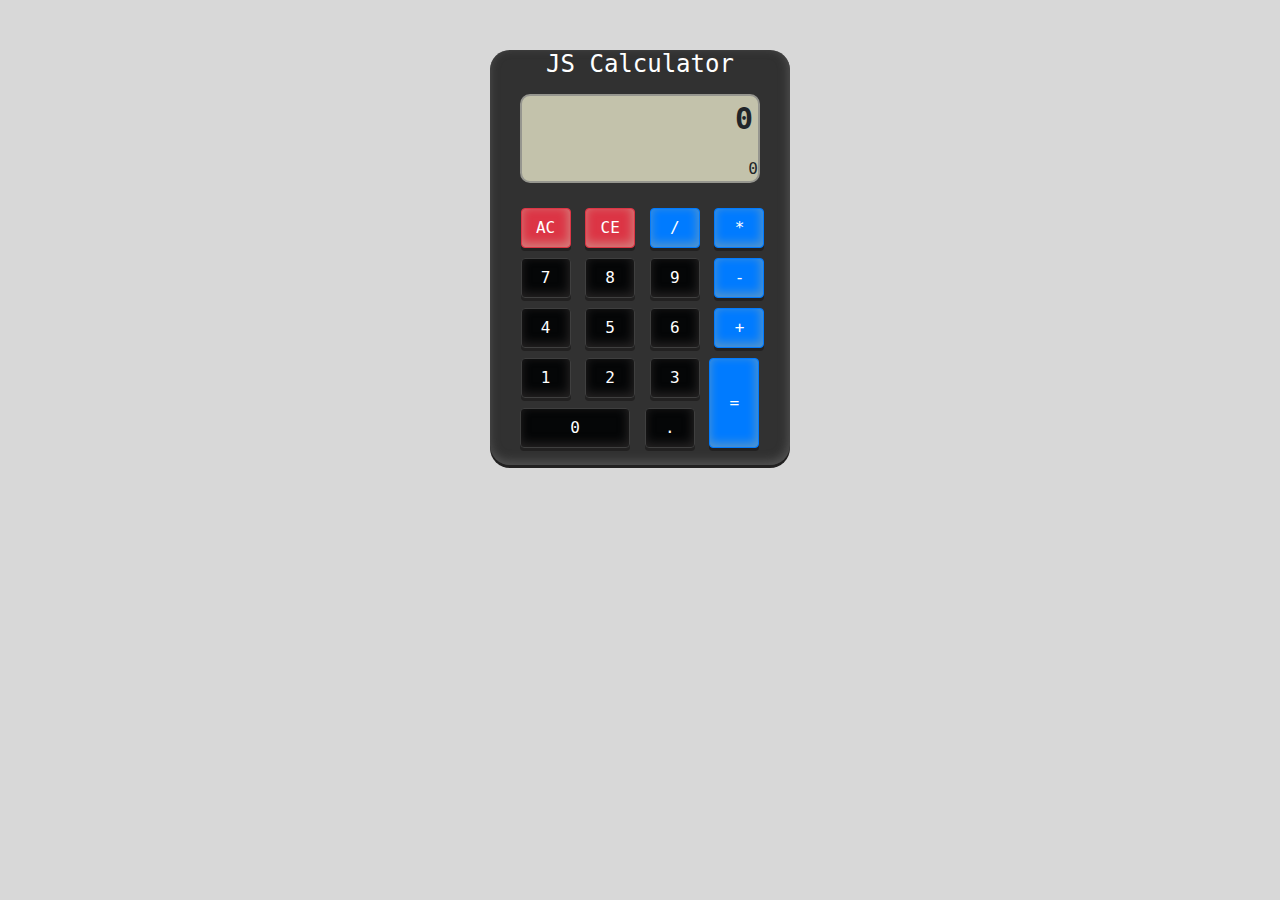
<file: fcc-javascript-calculator/index.html>
<!DOCTYPE html>
<html lang="en" >
<head>
  <meta charset="UTF-8">
  <title>FCC Javascript Calculator</title>
  
  
  <link rel='stylesheet prefetch' href='https://cdnjs.cloudflare.com/ajax/libs/twitter-bootstrap/4.0.0-alpha.6/css/bootstrap.min.css'>

      <link rel="stylesheet" href="css/style.css">

  
</head>

<body>
  <div id="calculator">
  <div class="text-center title">
    <h4>JS Calculator</h4>
  </div>
  <div id="entrybox">
    <div id="entry">
      <p id="answer" class="text-right">0</p>
    </div>
    <div id="history" class="text-right">0</div>
  </div>
  <div id="buttons" class="text-center">
    <button id="ac" class="btn btn-danger">AC</button>
    <button id="ce" class="btn btn-danger">CE</button>
    <button id="/" class="btn btn-primary">/</button>
    <button id="*" class="btn btn-primary">*</button>
    </br>
    <button id="7" class="btn btn-black">7</button>
    <button id="8" class="btn btn-black">8</button>
    <button id="9" class="btn btn-black">9</button>
    <button id="-" class="btn btn-primary">-</button>
    </br>
    <button id="4" class="btn btn-black">4</button>
    <button id="5" class="btn btn-black">5</button>
    <button id="6" class="btn btn-black">6</button>
    <button id="+" class="btn btn-primary">+</button>
    </br>
    <button id="1" class="btn btn-black">1</button>
    <button id="2" class="btn btn-black">2</button>
    <button id="3" class="btn btn-black">3</button>
    <button id="hidden" class="btn btn-primary"></button>
    </br>
    <button id="0" class="btn btn-black zero ">0</button>
    <button id="." class="btn btn-black">.</button>
    <button id="equals" class="btn btn-primary">=</button>
  </div>
</div>
  <script src='https://cdnjs.cloudflare.com/ajax/libs/jquery/3.2.1/jquery.min.js'></script>

    <script  src="js/index.js"></script>

</body>
</html>
</file>
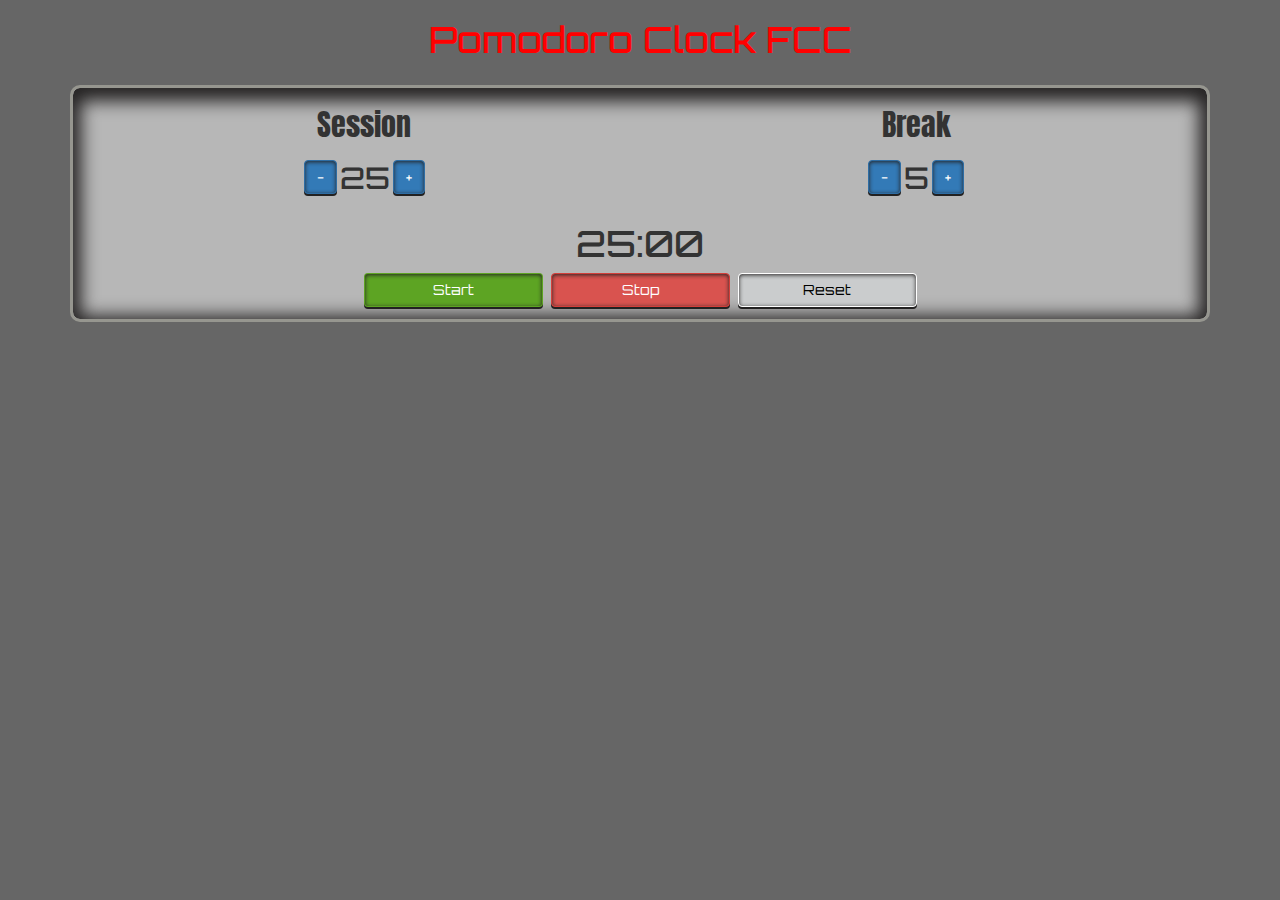
<file: fcc-pomodoro-clock/index.html>
<!DOCTYPE html>
<html lang="en" >
<head>
  <meta charset="UTF-8">
  <title>FCC Pomodoro Clock </title>
  
  
  <link rel='stylesheet prefetch' href='https://fonts.googleapis.com/css?family=Orbitron'>
<link rel='stylesheet prefetch' href='https://fonts.googleapis.com/css?family=Anton'>
<link rel='stylesheet prefetch' href='https://cdnjs.cloudflare.com/ajax/libs/twitter-bootstrap/4.0.0-beta.2/css/bootstrap.css'>
<link rel='stylesheet prefetch' href='https://cdnjs.cloudflare.com/ajax/libs/twitter-bootstrap/3.3.7/css/bootstrap.min.css'>

      <link rel="stylesheet" href="css/style.css">

  
</head>

<body>
  <audio id="click" src="https://d1490khl9dq1ow.cloudfront.net/sfx/mp3preview/electrical-device-beep-error_zyLZqdVd.mp3" type="audio/mpeg"></audio>

<h1 class="text-center mainTitle">Pomodoro Clock FCC</h1>
<audio id="end" src="http://soundbible.com/mp3/Boxing_arena_sound-Samantha_Enrico-246597508.mp3" type="audio/mpeg"></audio>
<div class="container ">
  <div class="col-6 sesL">
    <h2 id="sessionTitle">Session</h2>
    <div class="centerAll sesbr">
      <button id="minusSession" class="btn btn-primary">-</button>
      <h2 id="sessionText" class="num">25</h2>
      <button id="plusSession" class="btn btn-primary">+</button>
    </div>
  </div>

  <div class="col-6 brkL">
    <h2 id="breakTitle">Break</h2>
    <div class="centerAll sesbr">
      <button id="minusBreak" class="btn btn-primary">-</button>
      <h2 id="breakText" class="num">5</h2>
      <button id="plusBreak" class="btn btn-primary">+</button>
    </div>
  </div>
  <div class="centerAll col-12 sesT num">
    <h1 id="mins">00</h1>
    <h1>:</h1>
    <h1 id="secs">00</h1>
  </div>

  <div class="centerAll col-12 ">
    <button id="start" class="btn btn-start col-md-2 col-xs-4 col-sm-4 xs-4">Start</button>
    <button id="stop" class="btn btn-danger  col-md-2 col-sm-4 col-xs-4">Stop</button>
    <button id="reset" class="btn btn-primary  col-md-2 col-sm-4 col-xs-4">Reset</button>
  </div>
</div>
  <script src='https://cdnjs.cloudflare.com/ajax/libs/jquery/3.2.1/jquery.min.js'></script>

    <script  src="js/index.js"></script>

</body>
</html>
</file>
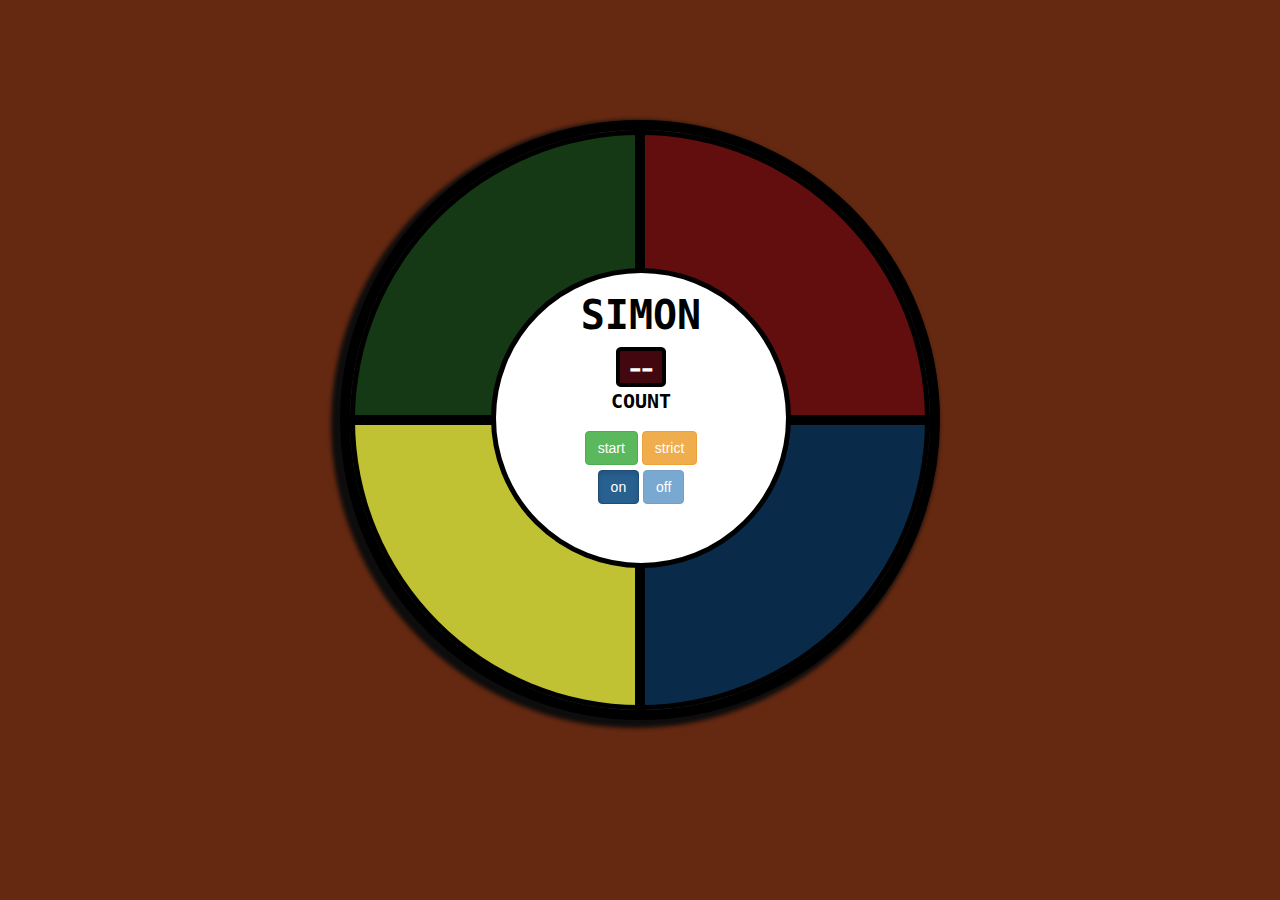
<file: fcc-simon-game/index.html>
<!DOCTYPE html>
<html lang="en" >
<head>
  <meta charset="UTF-8">
  <title>FCC SIMON GAME</title>
  
  
  <link rel='stylesheet prefetch' href='https://cdnjs.cloudflare.com/ajax/libs/twitter-bootstrap/3.3.7/css/bootstrap.min.css'>
<link rel='stylesheet prefetch' href='https://fonts.googleapis.com/css?family=Orbitron'>

      <link rel="stylesheet" href="css/style.css">

  
</head>

<body>
  <audio id="audio-green" src="https://s3.amazonaws.com/freecodecamp/simonSound1.mp3" type="audio/mpeg"></audio>
<audio id="audio-red" src="https://s3.amazonaws.com/freecodecamp/simonSound2.mp3" type="audio/mpeg"></audio>
<audio id="audio-blue" src="https://s3.amazonaws.com/freecodecamp/simonSound3.mp3" type="audio/mpeg"></audio>
<audio id="audio-yellow" src="https://s3.amazonaws.com/freecodecamp/simonSound4.mp3" type="audio/mpeg"></audio>
<audio id="error" src="https://d1490khl9dq1ow.cloudfront.net/sfx/mp3preview/electrical-device-beep-error_zyLZqdVd.mp3" type="audio/mpeg"></audio>

<div class="container">
  <div class="board">
    <div id="0" class="green areas"></div>
    <div id="1" class="red areas"></div>
    <div id="2" class="yellow areas"></div>
    <div id="3" class="blue areas"></div>
<div class="buttons">
<h2 class="title">SIMON</h2>
  <div class="row">
     <div id="turns"class="count indicator">--</div>
    <p class="count">COUNT</p>
   
    </div>

<div class="row">
  <button id="start" class="btn btn-success">start</button>
<button id="strict" class="btn btn-warning">strict</button>
</div>
  <div class="row">
<button id="on" class="btn btn-primary active">on</button>
<button id="off" class="btn btn-primary disabled">off</button>
    </div>
  </div>
 </div>
</div>
<h2 id="announcement"class="count text-center"></h2>
  <script src='https://cdnjs.cloudflare.com/ajax/libs/jquery/3.2.1/jquery.min.js'></script>

    <script  src="js/index.js"></script>

</body>
</html>
</file>
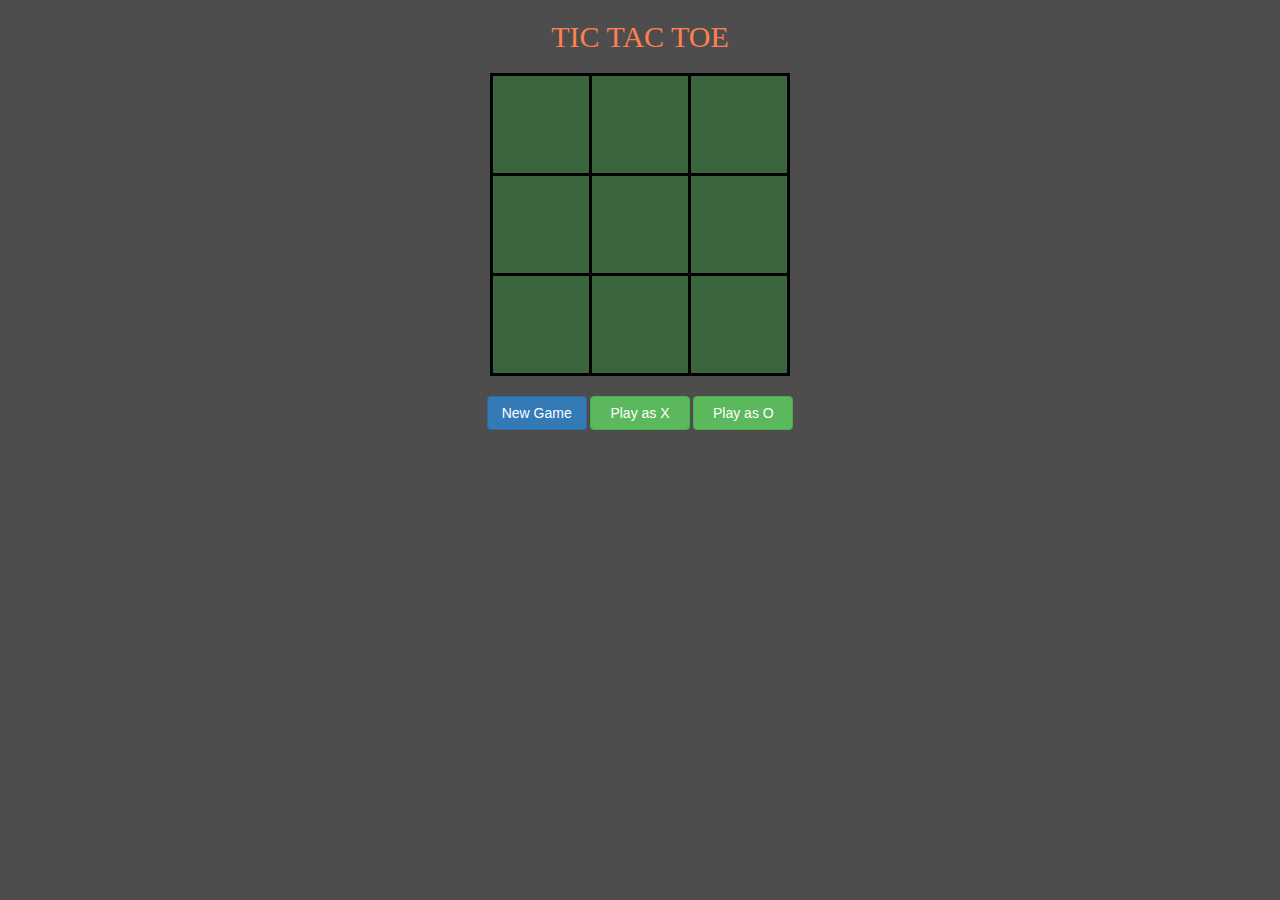
<file: fcc-tic-tac-toe-min-max/index.html>
<!DOCTYPE html>
<html lang="en" >
<head>
  <meta charset="UTF-8">
  <title>FCC TIC TAC TOE (min-max)</title>
  
  
  <link rel='stylesheet prefetch' href='https://cdnjs.cloudflare.com/ajax/libs/twitter-bootstrap/3.3.7/css/bootstrap.min.css'>

      <link rel="stylesheet" href="css/style.css">

  
</head>

<body>
  <h2 class="anouncement text-center">TIC TAC TOE</h2>
<table>
  <tr>
    <td class="box" id="0"></td>
    <td class="box" id="1"></td>
    <td class="box" id="2"></td>    
  </tr>
  <tr>
    <td class="box" id="3"></td>
    <td class="box" id="4"></td>
    <td class="box" id="5"></td>    
  </tr>
  <tr>
    <td class="box" id="6"></td>
    <td class="box" id="7"></td>
    <td class="box" id="8"></td>    
  </tr>
</table>
<div class="row">
  <button class="btn btn-primary new">New Game</button>
<button class="btn btn-success" id="X">Play as X</button>
<button class="btn btn-success" id="O">Play as O</button>
  </div>
  <script src='https://cdnjs.cloudflare.com/ajax/libs/jquery/3.2.1/jquery.min.js'></script>

    <script  src="js/index.js"></script>

</body>
</html>
</file>
<file: fcc-pomodoro-clock/css/style.css>
body {
  font-family: monospace;
  background-color: #666;
  background-image: URL(
    "https://images.alphacoders.com/238/thumb-1920-238803.jpg"
  );
}

.ml {
  margin-left: 5px;
}

#sessionTitle,
#breakTitle {
  margin-right: -15px;
  margin-left: -15px;
  font-family: "Anton",sans-serif;
}
.container {
  margin-top: 25px;
  background-color: #b7b7b7;
  border-width: 3px;
  border-color: #96968f;
  border-style: solid;
  border-radius: 10px;
  box-shadow: inset 0px 5px 16.6px 8px #242222;
  padding-bottom: 12px;
}
.btn {
  border-width: 1px;
  box-shadow: 0px 2px 0px 0px #222121, inset 0px 1px 4px 0px #242222;
font-family: 'Orbitron', sans-serif;
}
.btn:hover {
  cursor: pointer;
}
.sesL {
  float: left;
  text-align: center;
}
.brkL {
  float: right;
  text-align: center;
}

.centerAll {
  display: flex;
  flex-direction: row;
  flex-wrap: wrap;
  justify-content: center;
  align-items: center;
}
.logo {
  width: 200px;
}
.mainTitle {
  color: red;
  font-family: 'Orbitron', sans-serif;
  margin-top: 20px;
}
#reset {
  background-color: #cacccd;
  color: black;
}
.btn-start {
  background-color: #5da423;
  color: #ffffff;
}
.btn-start:hover {
  background-color: #457a1a;
}
#reset {
  border-color: #ffffff;
}
.num{
  font-family: 'Orbitron', sans-serif;
  margin-top: 10px;
  padding:0 3px;
}

@media (max-width: 350px){
  .sesbr{
    display:inline-grid;
  }
}
@media (min-width: 768px){
  #start ,#stop, #reset{
    margin:0 4px;
  }
}
</file>
<file: fcc-simon-game/css/style.css>
body{
 background:#652911;
  background-image: URL(
    "http://www.wallpapers4u.org/wp-content/uploads/wooden_solid_dark_brown_9665_1920x1080.jpg"
  );
}
.container{
  margin:100px auto;
  text-align:center;
}
.board{
  margin:20px auto;
  border-radius:50%;
  background:#353233;
  width:600px;
  height:600px;
  border:10px solid black;
  box-shadow: -5px 4px 4px 4px #0E0D0D
}
.buttons{
  border: 5px solid black;
    width: 300px;
    height: 300px;
    border-radius: 50%;
    background-color: white;
    margin-top: 138px;
    margin-left: 141px;
    position: absolute;
    z-index: 1;
}

.areas{
  width:290px;
  height:290px;
  position:relative;
  float:left;
  border:5px solid black;
  z-index:0;
  cursor: pointer;
}
.green{
  background-color:#153915;
  border-top-left-radius: 100%;
}
.green-lit{
  background-color:#37ba37;
}
.red{
  background-color:#620e0e;
  border-top-right-radius: 100%;
}
.red-lit{
  background-color:#e01111;
}
.blue{
  background-color:#0a2a4a;
  border-bottom-right-radius: 100%;
}
.blue-lit{
  background-color:#3697fb;
}
.yellow{
  background-color:#c1c134;
  border-bottom-left-radius: 100%;
}
.yellow-lit{
  background-color:#eded00;
}
.title{
  font-family: monospace;
    font-weight: 600;
    font-size: 40px;
    color: black;
}

.row{
  margin-top:5px;
  
}
.count{
  font-size: x-large;
    font-weight: bold;
    font-family: monospace;
    color: black;
}
.indicator{
  height: 40px;
    width: 50px;
    border: 4px solid black;
    border-radius: 11%;
    background: #430710;
    margin: auto;
    color: white;
  font-family: 'Orbitron', sans-serif;
}

@media screen and (max-width: 620px) {
    .board{
  margin:20px auto;
  border-radius:50%;
  background:#353233;
  width:350px;
  height:350px;
  border:10px solid black;
}
.buttons{
  border: 5px solid black;
    width: 200px;
    height: 200px;
    border-radius: 50%;
    background-color: white;
    margin-top: 67px;
    margin-left: 67px;
    position: absolute;
    z-index: 1;
}

.areas{
  width:165px;
  height:165px;
  position:relative;
  float:left;
  border:5px solid black;
  z-index:0;
}
  .title{
    display:none;
  }
  .container{
    margin:0;
  padding:0;
  text-align:center;
}
  
}
</file>
<file: fcc-tic-tac-toe-min-max/css/style.css>
td{
  background:#3B653D;
  width:100px;
  height:100px;
  border-style: solid;
  border-color: black;
  font-size: -webkit-xxx-large;
  color:azure;
}
table{
  margin:20px auto;
  width:300px;
  height:300px;
  text-align:center;  
}
body{
  background-color:#4d4d4d;
  font-size:larger
}
.row{
  
  width:307px;
  text-align:center;
  float:none;
  margin:15px auto;
}
.btn{
  width:100px;
}
.anouncement{
    font-family: fantasy;
  color:coral;
}
table{
  z-index:0;
}
</file>
<file: fcc-javascript-calculator/css/style.css>
body {
  background-color: #d8d8d8;
  background-image:URL('https://d2v9y0dukr6mq2.cloudfront.net/video/thumbnail/yI9FRzo/animated-falling-black-color-numbers-from-0-to-9-on-white-background_ekgmgtgm__F0000.png');
  background-repeat: no-repeat;
  font-family: monospace;
}
.title {
  color: white;
}
.btn-black {
  color: #fff;
  background-color: #050607;
  border-color: #3f3f3f;
  box-shadow: 0px 3px 0px 0px #222121, inset -1px -3px 10px 1px #242222;
}
.btn-danger {
  box-shadow: 0px 3px 0px 0px #222121, inset -1px -3px 10px 1px #d47d7b;
}
.btn-primary {
  box-shadow: 0px 3px 0px 0px #222121, inset -1px -3px 10px 1px #5295ce;
}
#calculator {
  margin: 50px auto 0px auto;
  width: 300px;
  height: 415px;
  background-color: #313131;
  border-radius: 20px;
  box-shadow: 0px 3px 0px 0px #222121, inset -1px -3px 10px 1px #515151;
}
#entrybox {
  background-color: #c3c2ab;
  width: 80%;
  margin: 15px auto 0 auto;
  border-width: 2px;
  border-color: #96968f;
  border-style: solid;
  border-radius: 10px;
  overflow: hidden;
}
#history {
  overflow: hidden;
}
#answer {
  font-size: 30px;
  font-weight: bold;
  margin-right: 5px;
  overflow: hidden;
}
#buttons {
  margin-top: 15px;
}
.btn {
  margin-top: 10px;
  width: 50px;
  height: 40px;
  margin-left: 5px;
}
.zero {
  width: 110px;
  margin-left: -0.5px;
}
#equals {
  height: 90px;
  margin-top: -40px;
}
#hidden {
  visibility: hidden;
}
</file>
